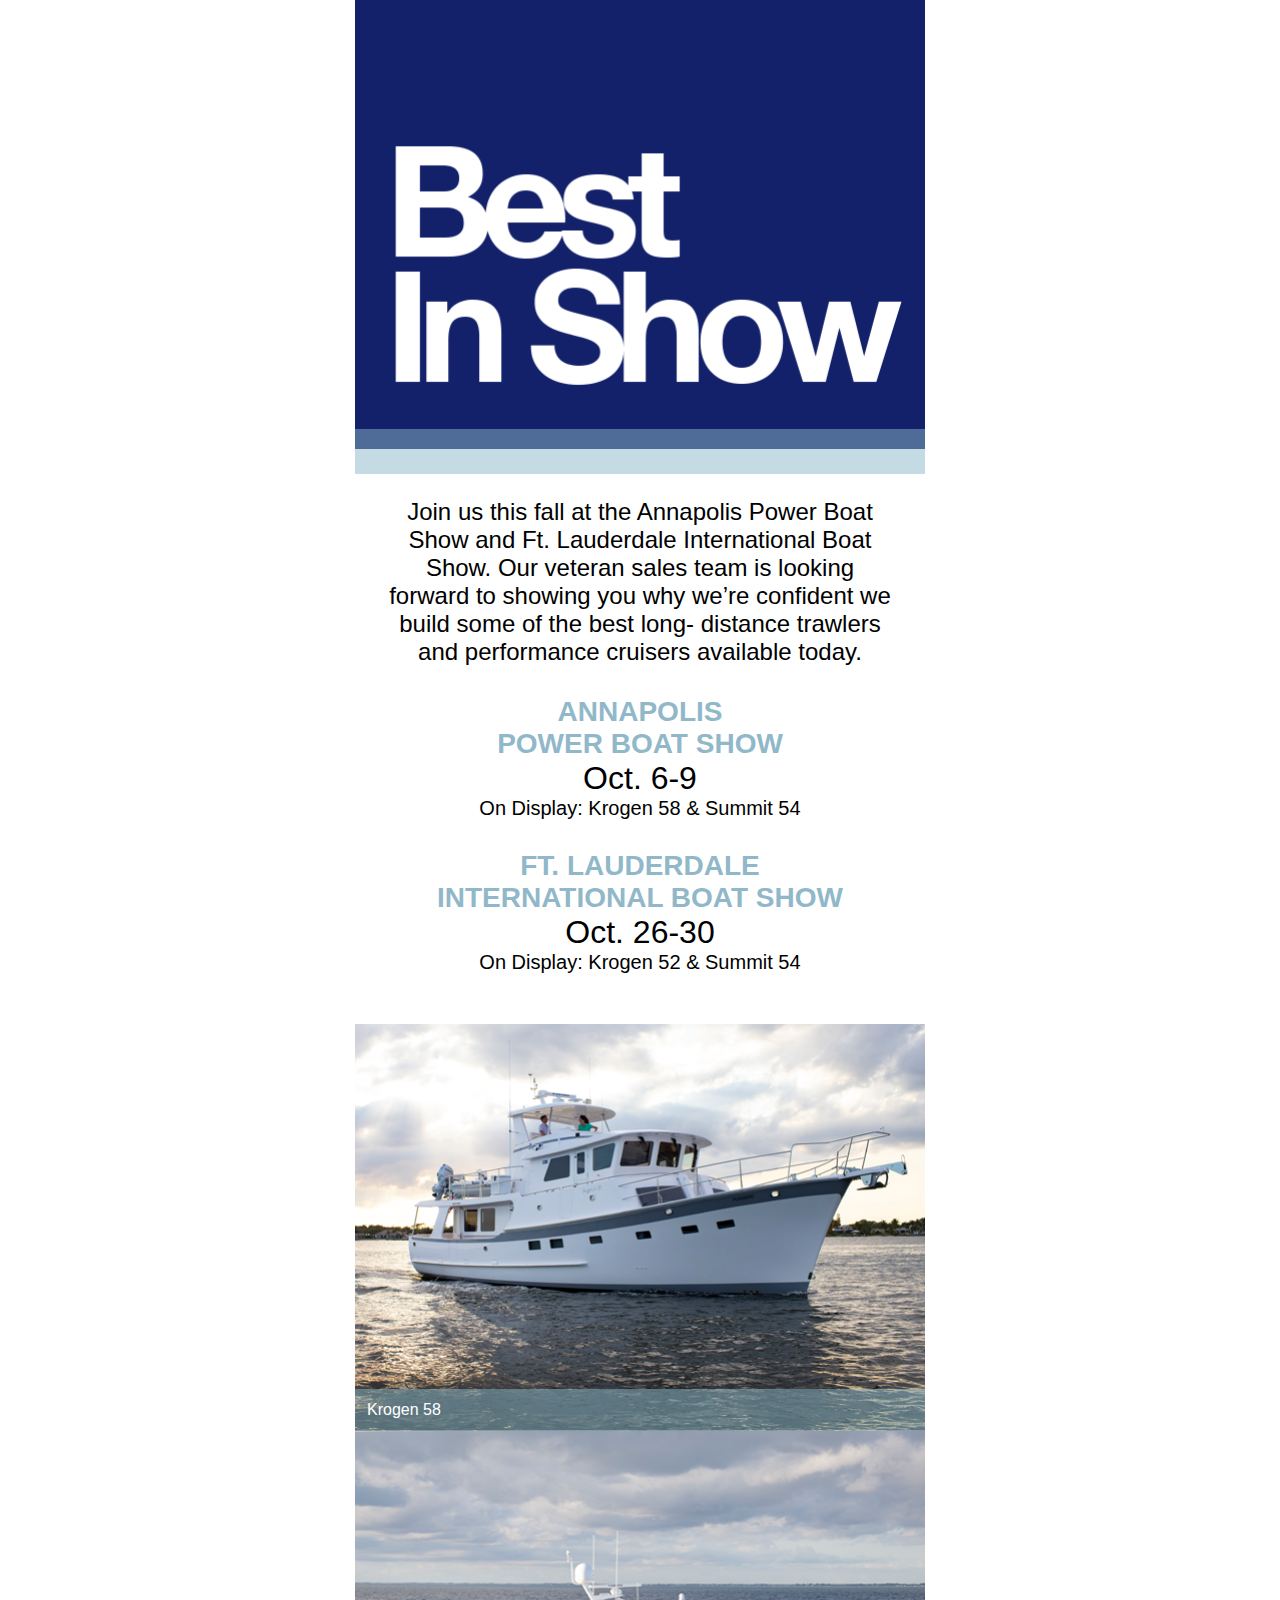
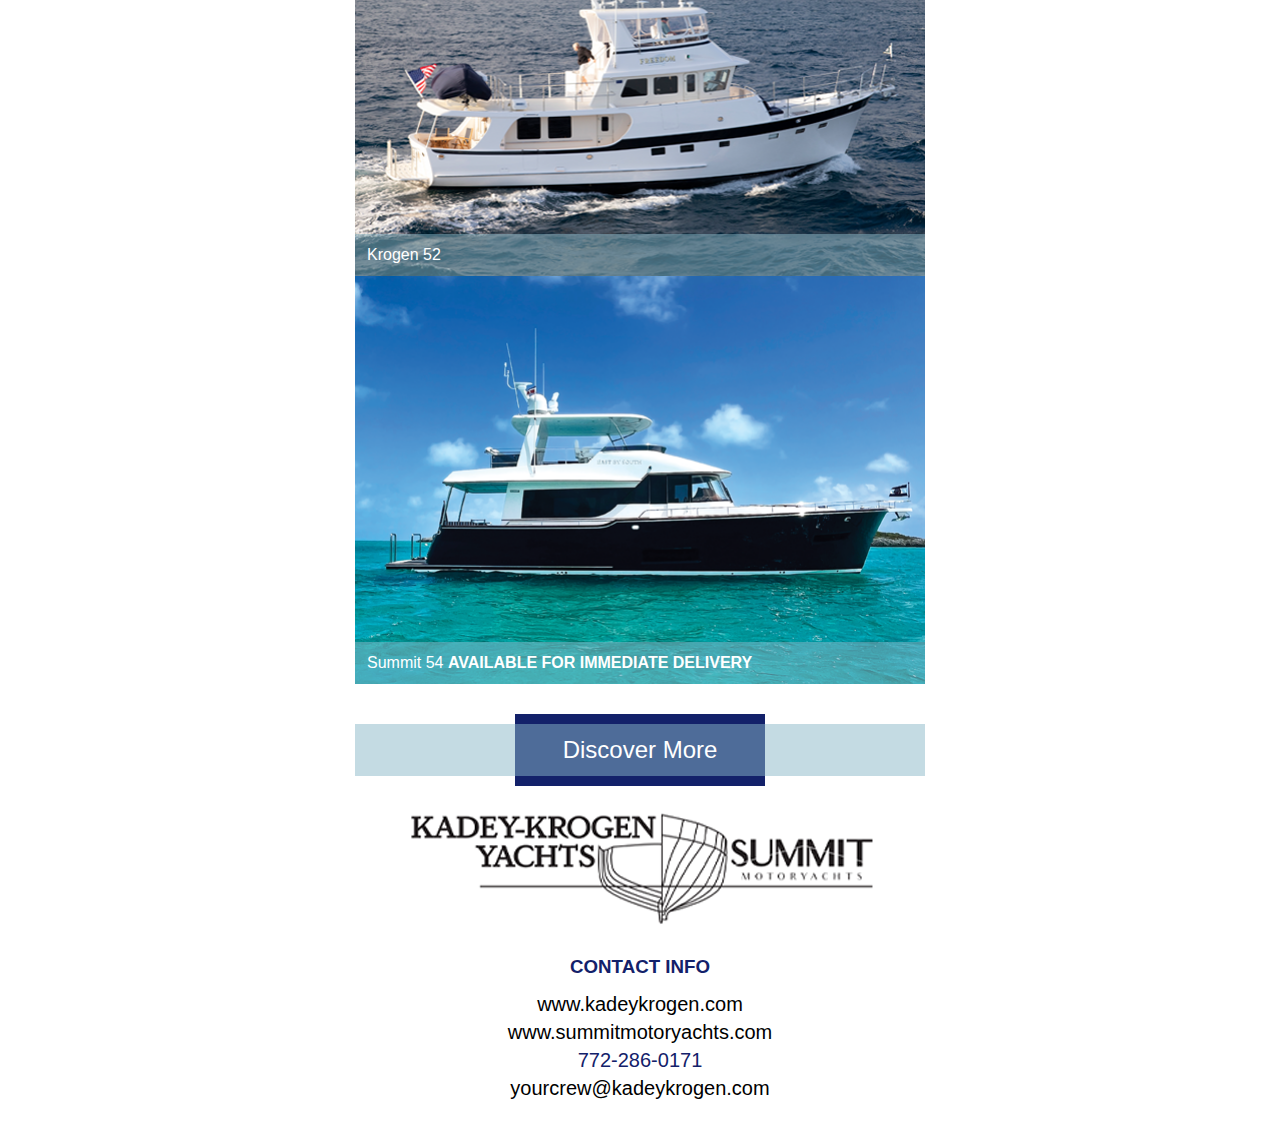
<file: index.html>
<!DOCTYPE html>
<html lang="en">

<head>
    <meta charset="UTF-8">
    <meta http-equiv="X-UA-Compatible" content="IE=edge">
    <meta name="viewport" content="width=device-width, initial-scale=1.0">
    <title>KKYS SoBoat.eNews</title>
    <style>
        /* ########### base css start ########### */
        * {
            margin: 0;
            padding: 0;
            box-sizing: border-box;
        }

        body {
            font-family: Arial, Helvetica, sans-serif;
            text-align: center;
            background-color: #fff;
        }

        .container {
            max-width: 570px;
            margin: auto;
        }

        .w-100 {
            width: 100%;
        }

        .img-fluid {
            max-width: 100%;
            vertical-align: middle;
        }

        /* ########### End of base css ########### */

        /* ########### main css start ########### */
        .text-box {
            padding: 20px 30px;
        }

        .top-description {
            font-size: 1.5rem;
            color: #000;
            font-weight: 500;
            margin-bottom: 30px;
        }

        .event-item a {
            text-transform: uppercase;
            font-size: 1.75rem;
            color: #91b8c9;
            font-weight: 600;
            text-decoration: none;
            white-space: pre-line;
        }

        .event-item a:hover {
            color: #168fc3;
        }

        .event-item h4 {
            font-size: 2rem;
            color: #000;
            font-weight: 400;
        }

        .event-item p {
            font-size: 1.25rem;
            color: #000;
            font-weight: 300;
            margin-bottom: 30px;
        }

        .gallary-img {
            position: relative;
            display: block;
        }

        .gallary-img img {
            vertical-align: middle;
        }

        .gallary-img p {
            position: absolute;
            width: 100%;
            bottom: 0;
            left: 0;
            text-align: left;
            background-color: rgba(138, 183, 200, 0.5);
            color: #fff;
            padding: 12px;
        }

        /* ########### End of main css ########### */

        /* ########### footer css start ########### */
        .footer a {
            display: block;
        }

        .footer .discover {
            background-color: rgba(138, 183, 200, 0.5);
            color: #fff;
            padding: 12px;
            font-size: 1.5rem;
            font-weight: 300;
            text-decoration: none;
            margin: 40px 0 30px 0;
            position: relative;
        }

        .footer .discover .blue-bg {
            position: absolute;
            background-color: #13216a;
            width: 250px;
            height: calc(100% + 20px);
            top: 50%;
            left: 50%;
            transform: translate(-50%, -50%);
            z-index: -1;
        }

        .footer address {
            font-style: normal;
            padding-bottom: 20px;
        }

        .footer .contact-title {
            font-weight: 600;
            color: #13216a;
            text-transform: uppercase;
            padding: 30px 15px 15px 15px;
        }

        .footer address a,
        .footer address p {
            font-size: 1.25rem;
            text-decoration: none;
            color: #000;
            margin-bottom: 5px;
        }

        .footer address a:hover {
            text-decoration: underline;
        }

        .footer address .phone {
            color: #13216a;
        }

        /* ########### End of footer css ########### */
    </style>
</head>

<body>
    <header class="container">
        <img src="image/header-banner.png" alt="header image" class="w-100">
    </header>

    <main class="container">
        <div class="text-box">
            <p class="top-description">Join us this fall at the
                Annapolis Power Boat Show and
                Ft. Lauderdale International
                Boat Show. Our veteran sales
                team is looking forward to
                showing you why we’re confident
                we build some of the best long-
                distance trawlers and
                performance cruisers
                available today.</p>

            <div class="event-item">
                <a href="https://www.annapolisboatshows.com/" target="_blank">Annapolis
                    Power Boat Show</a>
                <h4>Oct. 6-9</h4>
                <p>On Display: Krogen 58 & Summit 54</p>
            </div>
            <div class="event-item">
                <a href="https://www.flibs.com/en/home.html" target="_blank">Ft. Lauderdale
                    International Boat Show</a>
                <h4>Oct. 26-30</h4>
                <p>On Display: Krogen 52 & Summit 54</p>
            </div>
        </div>
        <div class="gallary-img">
            <img src="image/Krogen-52.png" alt="image" class="w-100">
            <p>Krogen 58</p>
        </div>
        <a href="https://www.youtube.com/watch?v=cqBEB8d-G-g&ab_channel=Kadey-KrogenandSummitMotorYachts" target="_blank" class="gallary-img">
            <img src="image/Krogen-58.png" alt="image" class="w-100">
            <p>Krogen 52</p>
        </a>
        <div class="gallary-img">
            <img src="image/Summit-54.png" alt="image" class="w-100">
            <p>Summit 54 <strong>AVAILABLE FOR IMMEDIATE DELIVERY</strong></p>
        </div>
    </main>

    <footer class="footer container">
        <a href="https://www.kadeykrogen.com/" target="_blank" class="discover"> Discover More <span class="blue-bg"></span> </a>
        <img src="image/Logo.png" alt="logo" class="img-fluid">
        <address>
            <h3 class="contact-title">Contact info</h3>
            <a href="https://www.kadeykrogen.com/" target="_blank">www.kadeykrogen.com</a>
            <a href="https://summitmotoryachts.com//" target="_blank">www.summitmotoryachts.com</a>
            <p class="phone">772-286-0171</p>
            <p>yourcrew@kadeykrogen.com</p>
        </address>
    </footer>
</body>

</html>
</file>
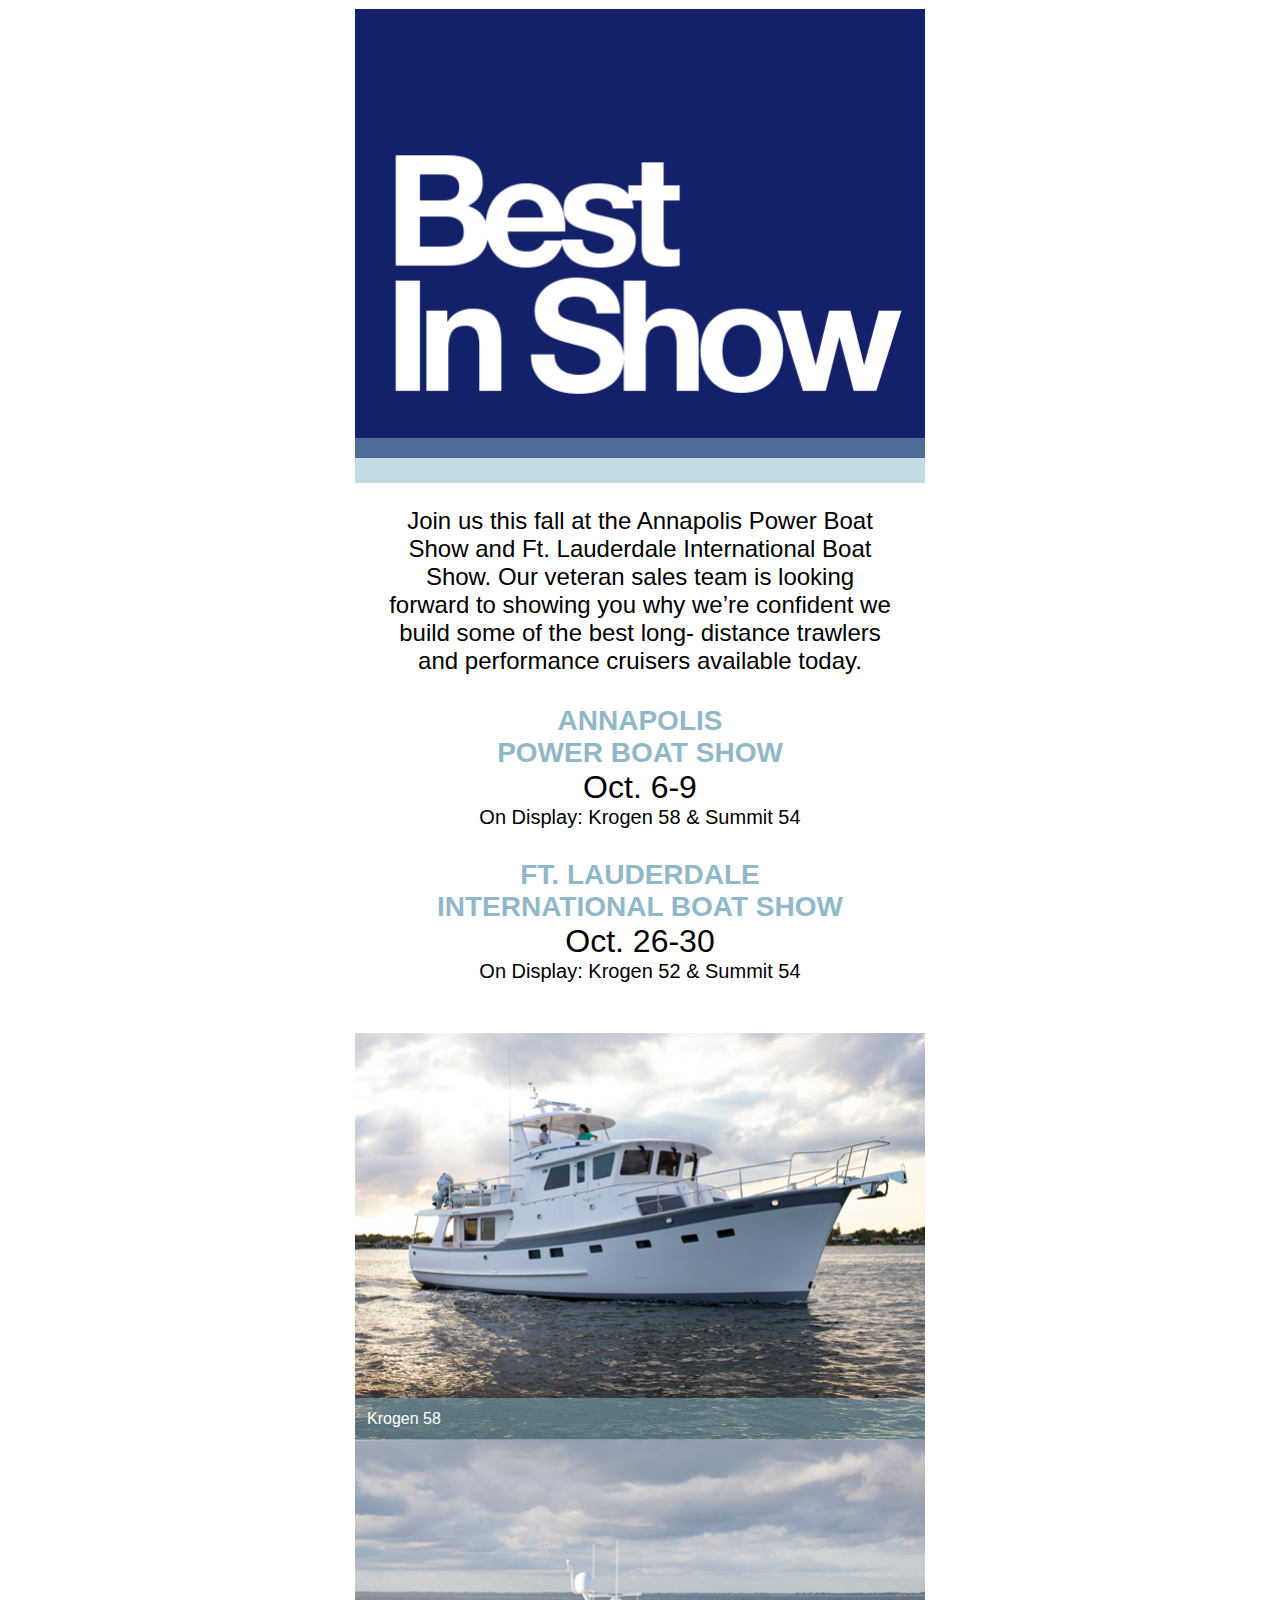
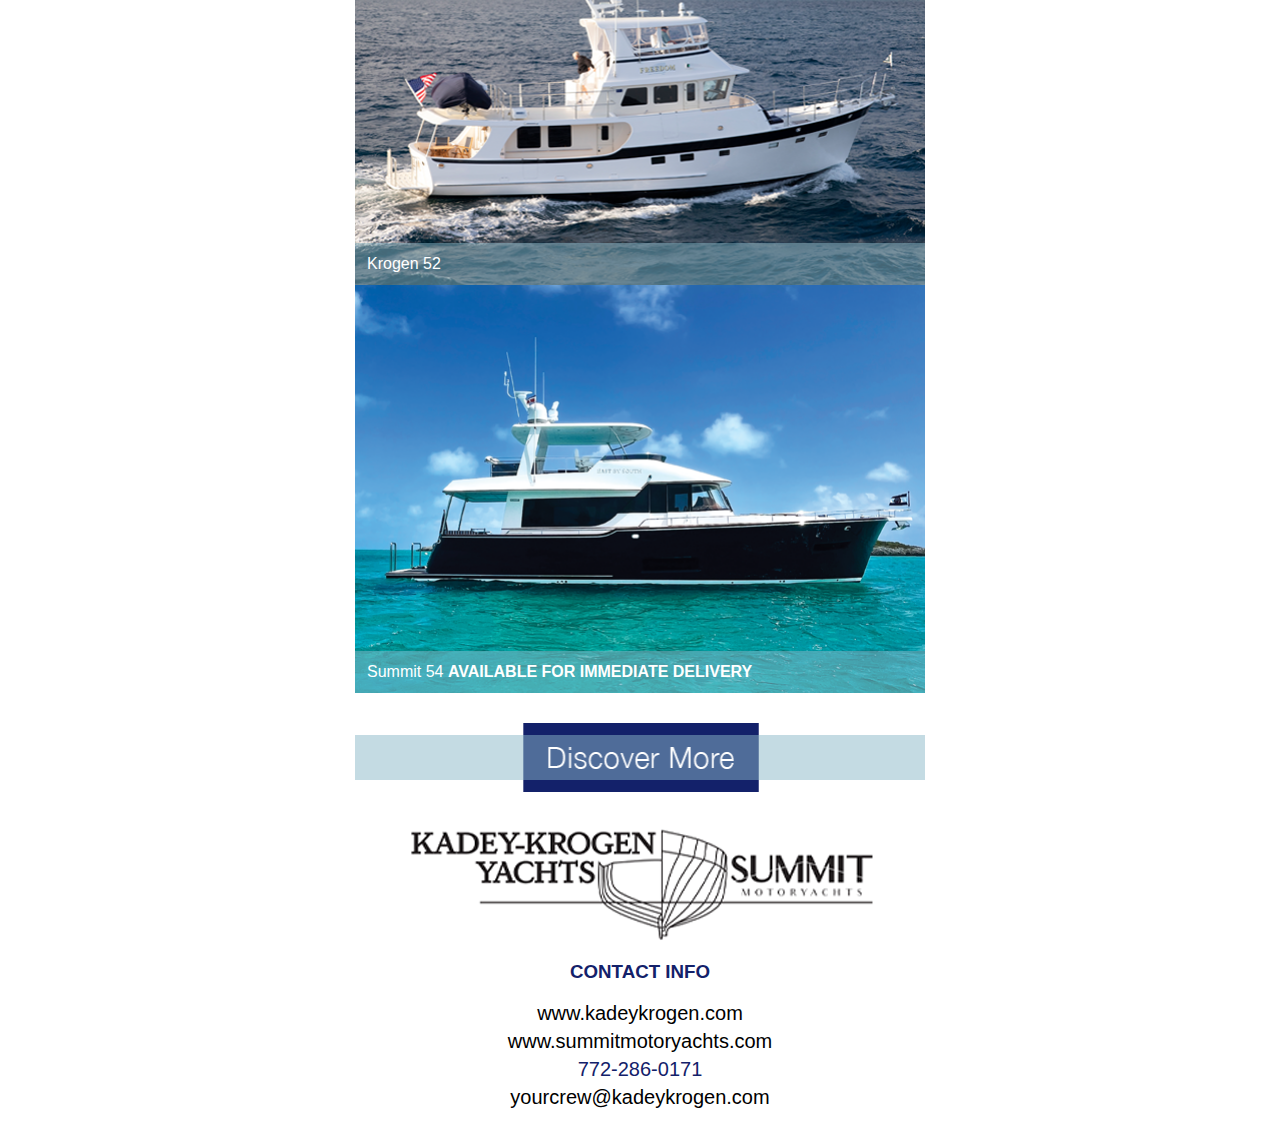
<file: KKYS-SoBoat-eNews-newsletter-ready.html>
<!DOCTYPE html>
<html lang="en">

<head>
    <meta charset="UTF-8">
    <meta http-equiv="X-UA-Compatible" content="IE=edge">
    <meta name="viewport" content="width=device-width, initial-scale=1.0">
    <title>KKYS SoBoat.eNews</title>
    <style>
        * {
            box-sizing: border-box !important;
        }
    </style>

</head>

<body style="box-sizing: border-box; font-family: Arial, Helvetica, sans-serif; background-color: #fff;">
    <table border="0" cellspacing="0" width="100%">
        <tr>
            <td></td>
            <td width="650">
                <header style="max-width: 570px; margin: auto;">
                    <img src="https://nuruddin-adnan.github.io/KKYS-SoBoat-eNews/image/header-banner.png" alt="header image" style="width: 100%;">
                </header>

                <main style="max-width: 570px; margin: auto;">
                    <div style="padding: 20px 30px;">
                        <p style="font-size: 1.5rem; color: #000; font-weight: 500; margin-bottom: 30px; margin-top: 0; text-align: center;">Join us this fall at the
                            Annapolis Power Boat Show and
                            Ft. Lauderdale International
                            Boat Show. Our veteran sales
                            team is looking forward to
                            showing you why we’re confident
                            we build some of the best long-
                            distance trawlers and
                            performance cruisers
                            available today.</p>

                        <div class="event-item" style="text-align: center;">
                            <a style="text-align: center; text-transform: uppercase; font-size: 1.75rem; color: #91b8c9; font-weight: 600; text-decoration: none; white-space: pre-line; display: block;" href="https://www.annapolisboatshows.com/" target="_blank">Annapolis
                                Power Boat Show</a>
                            <h4 style="text-align: center; font-size: 2rem; color: #000; font-weight: 400; margin: 0;">Oct. 6-9</h4>
                            <p style="text-align: center; font-size: 1.25rem; color: #000; font-weight: 300; margin-bottom: 30px; margin-top: 0;">On Display: Krogen 58 & Summit 54</p>
                        </div>
                        <div class="event-item">
                            <a style="text-align: center; text-transform: uppercase; font-size: 1.75rem; color: #91b8c9; font-weight: 600; text-decoration: none; white-space: pre-line; display: block;" href="https://www.flibs.com/en/home.html" target="_blank">Ft. Lauderdale
                                International Boat Show</a>
                            <h4 style="text-align: center; font-size: 2rem; color: #000; font-weight: 400; margin: 0;">Oct. 26-30</h4>
                            <p style="text-align: center; font-size: 1.25rem; color: #000; font-weight: 300; margin-bottom: 30px; margin-top: 0;">On Display: Krogen 52 & Summit 54</p>
                        </div>
                    </div>
                    <div style="position: relative; display: block;">
                        <img src="https://nuruddin-adnan.github.io/KKYS-SoBoat-eNews/image/Krogen-52.png" alt="image" style="width: 100%; vertical-align: middle;">
                        <p style="position: absolute; width: 100%; bottom: 0; left: 0; text-align: left;background-color: rgba(138, 183, 200, 0.5); color: #fff; padding: 12px; margin: 0; box-sizing: border-box;">Krogen 58</p>
                    </div>
                    <a href="https://www.youtube.com/watch?v=cqBEB8d-G-g&ab_channel=Kadey-KrogenandSummitMotorYachts" target="_blank" style="position: relative; display: block; text-decoration: none;">
                        <img src="https://nuruddin-adnan.github.io/KKYS-SoBoat-eNews/image/Krogen-58.png" alt="image" style="width: 100%; vertical-align: middle;">
                        <p style="position: absolute; width: 100%; bottom: 0; left: 0; text-align: left;background-color: rgba(138, 183, 200, 0.5); color: #fff; padding: 12px; margin: 0; box-sizing: border-box;">Krogen 52</p>
                    </a>
                    <div style="position: relative; display: block;">
                        <img src="https://nuruddin-adnan.github.io/KKYS-SoBoat-eNews/image/Summit-54.png" alt="image" style="width: 100%; vertical-align: middle;">
                        <p style="position: absolute; width: 100%; bottom: 0; left: 0; text-align: left;background-color: rgba(138, 183, 200, 0.5); color: #fff; padding: 12px; margin: 0; box-sizing: border-box;">Summit 54 <strong>AVAILABLE FOR IMMEDIATE DELIVERY</strong></p>
                    </div>
                </main>

                <footer style="max-width: 570px; margin: auto; text-align: center;">
                    <a href="https://www.kadeykrogen.com/" target="_blank" style="text-align: center; display: block; margin: 30px 0;">
                        <img src="https://nuruddin-adnan.github.io/KKYS-SoBoat-eNews/image/discover-btn.png" alt="discover" style="display: block; text-align: center; vertical-align: middle; width: 100%;">
                    </a>
                    <img src="https://nuruddin-adnan.github.io/KKYS-SoBoat-eNews/image/Logo.png" alt="logo" style="max-width: 100%; vertical-align: middle; text-align: center; display: block; margin: auto;">
                    <h3 style="font-weight: 600;  color: #13216a;  text-transform: uppercase; text-align: center;">Contact info</h3>
                    <address style=" font-style: normal; padding-bottom: 20px;">
                        <a style="display: block; font-size: 1.25rem;  text-decoration: none; color: #000; margin-bottom: 5px; text-align: center;" href="https://www.kadeykrogen.com/" target="_blank">www.kadeykrogen.com</a>
                        <a style="display: block; font-size: 1.25rem;  text-decoration: none; color: #000; margin-bottom: 5px; text-align: center;" href="https://summitmotoryachts.com//" target="_blank">www.summitmotoryachts.com</a>
                        <p style="font-size: 1.25rem;  text-decoration: none; color: #13216a; margin-bottom: 5px; margin-top: 0; text-align: center;">772-286-0171</p>
                        <p style="font-size: 1.25rem;  text-decoration: none; color: #000; margin-bottom: 5px; margin-top: 0; text-align: center;">yourcrew@kadeykrogen.com</p>
                    </address>
                </footer>
            </td>
            <td></td>
        </tr>
    </table>

</body>

</html>
</file>
